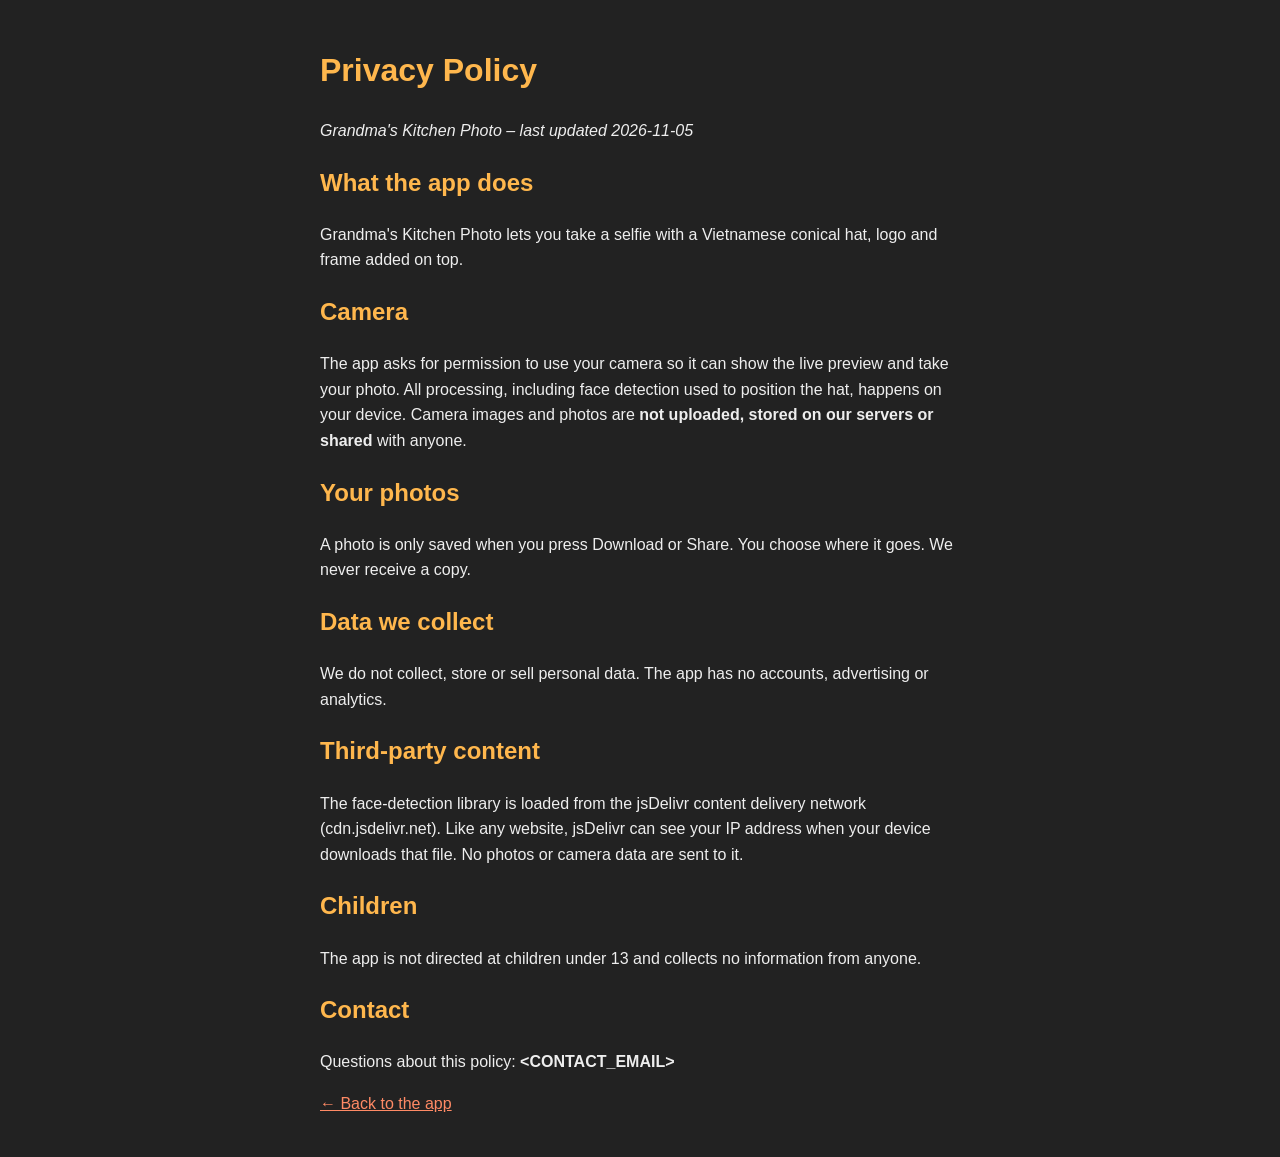
<file: privacy.html>
<!DOCTYPE html>
<html lang="en">
<head>
  <meta charset="UTF-8" />
  <meta name="viewport" content="width=device-width, initial-scale=1.0"/>
  <title>Privacy Policy – Grandma's Kitchen Photo</title>
  <style>
    body { font-family: sans-serif; background: #222; color: #eee; line-height: 1.6; max-width: 640px; margin: 0 auto; padding: 24px 16px; }
    h1, h2 { color: #ffb74d; }
    a { color: #ff8a65; }
  </style>
</head>
<body>
  <h1>Privacy Policy</h1>
  <p><em>Grandma's Kitchen Photo – last updated 2026-11-05</em></p>

  <h2>What the app does</h2>
  <p>Grandma's Kitchen Photo lets you take a selfie with a Vietnamese conical hat, logo and frame added on top.</p>

  <h2>Camera</h2>
  <p>The app asks for permission to use your camera so it can show the live preview and take your photo. All processing, including face detection used to position the hat, happens on your device. Camera images and photos are <strong>not uploaded, stored on our servers or shared</strong> with anyone.</p>

  <h2>Your photos</h2>
  <p>A photo is only saved when you press Download or Share. You choose where it goes. We never receive a copy.</p>

  <h2>Data we collect</h2>
  <p>We do not collect, store or sell personal data. The app has no accounts, advertising or analytics.</p>

  <h2>Third-party content</h2>
  <p>The face-detection library is loaded from the jsDelivr content delivery network (cdn.jsdelivr.net). Like any website, jsDelivr can see your IP address when your device downloads that file. No photos or camera data are sent to it.</p>

  <h2>Children</h2>
  <p>The app is not directed at children under 13 and collects no information from anyone.</p>

  <h2>Contact</h2>
  <p>Questions about this policy: <strong>&lt;CONTACT_EMAIL&gt;</strong></p>

  <p><a href="./">← Back to the app</a></p>
</body>
</html>
</file>
